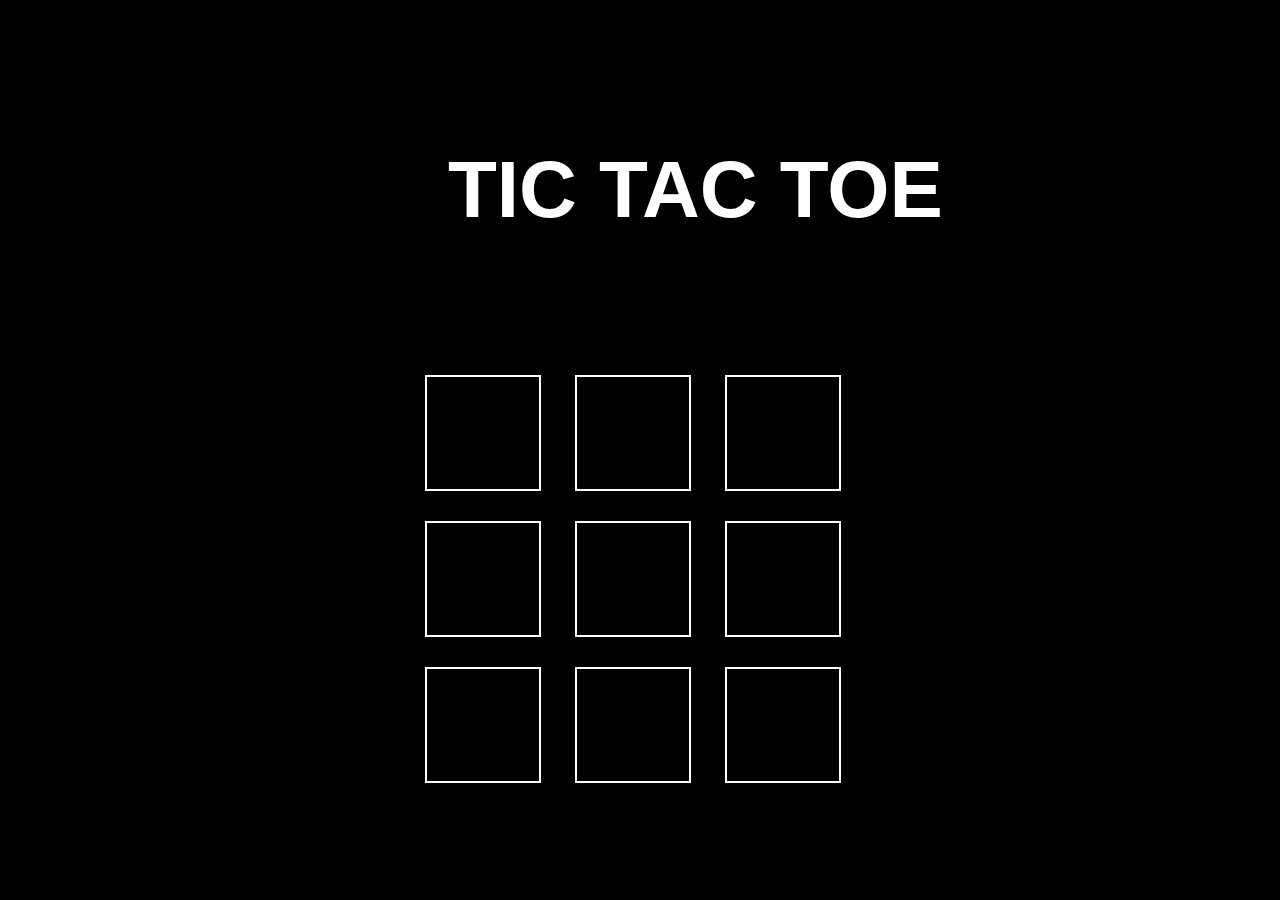
<file: index.html>
<html>
<head>
  <title>Tic Tac Toe</title>
   <script src="https://ajax.googleapis.com/ajax/libs/jquery/1.11.2/jquery.min.js"></script>
   <link rel="stylesheet" type="text/css" href="style.css">
</head>
<body>
  <h1 class = "title">TIC TAC TOE</h1>
  <div class="results"></div>  
  <div class="allbox">
    <div class="line1">
      <div class= "box" id="b1"></div>
      <div class= "box" id="b2"></div>
      <div class= "box" id="b3"></div>
    </div>
    <div class="line2">
      <div class= "box" id="b4"></div>
      <div class= "box" id="b5"></div>
      <div class= "box" id="b6"></div>
    </div>
    <div class="line3">
      <div class= "box" id="b7"></div>
      <div class= "box" id="b8"></div>
      <div class= "box" id="b9"></div>
    </div> 
  </div>

<script src="main_js.js"></script>
</body>
</html>
</file>
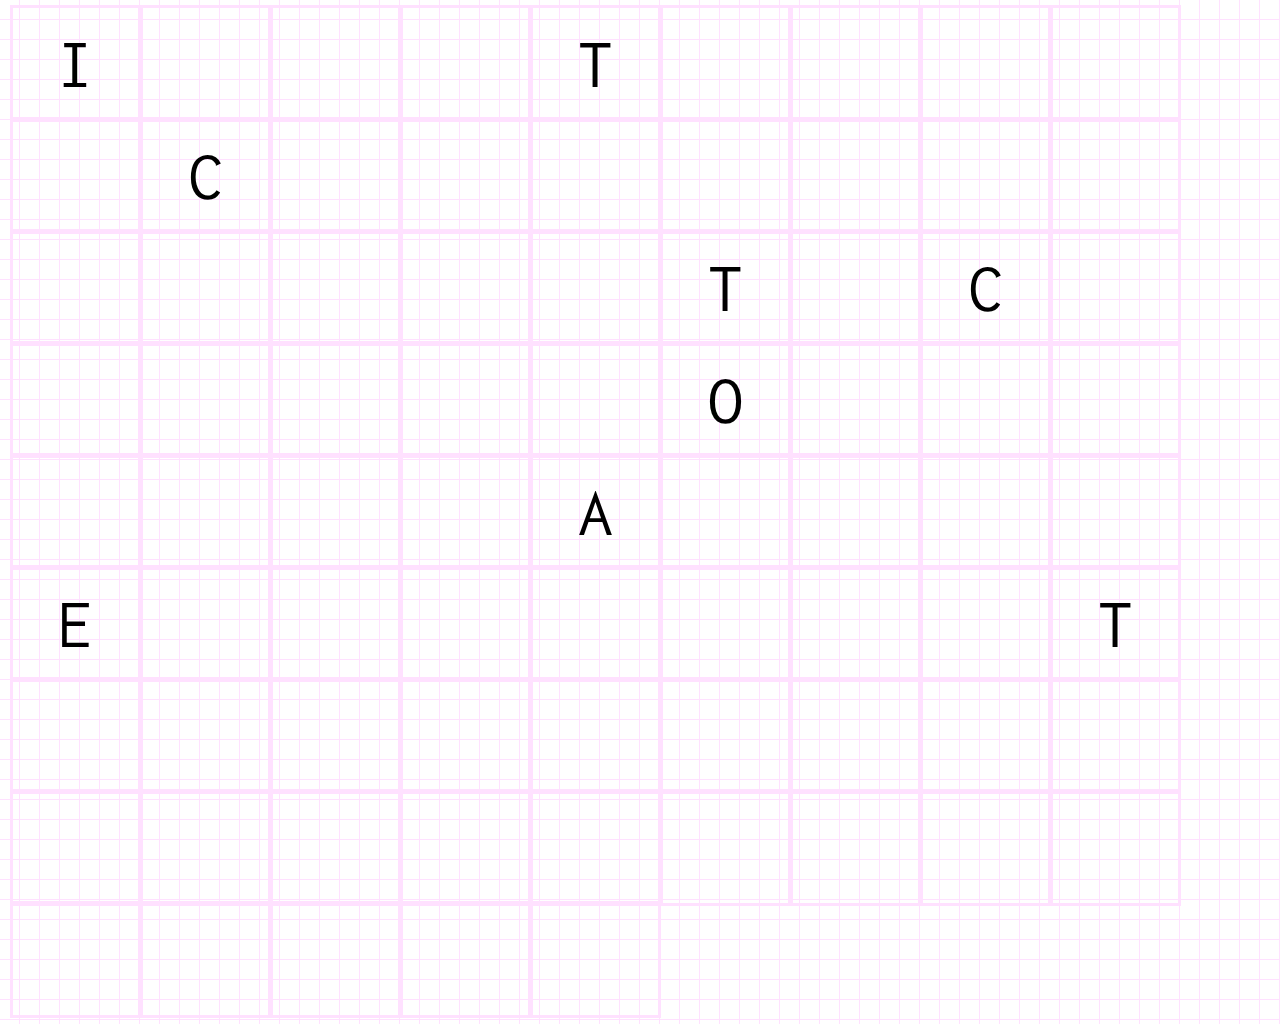
<file: untitled folder 2/index.html>
<!DOCTYPE html>
<html>
<head>
  <title></title>
  <script src="https://ajax.googleapis.com/ajax/libs/jquery/1.11.2/jquery.min.js"></script>
  <link rel="stylesheet" type="text/css" href="style.css">
  <link rel="stylesheet" type="text/css" href="animate.css">
</head>
<body>
<div id="allbox">
    <p class="result"></p>
    <div class="square" id="text1">I</div>
    <div class="square"></div>
    <div class="square"></div>
    <div class="square"></div>
    <div class="square" id="text2">T</div>
    <div class="square"></div>
    <div class="square"></div>
    <div class="square"></div>
    <div class="square"></div>
    <div class="square"></div>
    <div class="square" id="text3">C</div>
    <div class="square" id="l1"></div>
    <div class="square" id="l2"></div>
    <div class="square" id="l3"></div>
    <div class="square" id="lxo"></div>
    <div class="square" id="l4"></div>
    <div class="square" id="l5"></div>
    <div class="square" id="l6"></div>
    <div class="square" id="ln"></div>
    <div class="square" id="l7"></div>
    <div class="square" id="l8"></div>
    <div class="square" id="l9"></div>
    <div class="square"></div>
    <div class="square" id="text4">T</div>
    <div class="square"></div>
    <div class="square" id="text5">C</div>
    <div class="box" id="b1"></div>
    <div class="box" id="b2"></div>
    <div class="box" id="b3"></div>
    <div class="square"></div>
    <div class="square"></div>
    <div class="square"></div>
    <div class="square" id="text6">O</div>
    <div class="square"></div>
    <div class="square"></div>
    <div class="square"></div>
    <div class="square"></div>
    <div class="box" id="b4"></div>
    <div class="box" id="b5"></div>
    <div class="box" id="b6"></div>
    <div class="square" id="text7">A</div>
    <div class="square"></div>
    <div class="square"></div>
    <div class="square"></div>
    <div class="square"></div>
    <div class="square" id="text8">E</div>
    <div class="square"></div>
    <div class="square"></div>
    <div class="box" id="b7"></div>
    <div class="box" id="b8"></div>
    <div class="box" id="b9"></div>
    <div class="square"></div>
    <div class="square"></div>
    <div class="square" id="text9">T</div>
    <div class="square"></div>
    <div class="square"></div>
    <div class="square"></div>
    <div class="square"></div>
    <div class="square"></div>
    <div class="square"></div>
    <div class="square"></div>
    <div class="square"></div>
    <div class="square"></div>
    <div class="square"></div>
    <div class="square"></div>
    <div class="square"></div>
    <div class="square"></div>
    <div class="square"></div>
    <div class="square"></div>
    <div class="square"></div>
    <div class="square"></div>
    <div class="square"></div>
    <div class="square"></div>
    <div class="square"></div>
    <div class="square"></div>
    <div class="square"></div>
    <div class="square"></div>
  </div>
  <script src="mainjs.js"></script>
</body>
</html>
</file>
<file: style.css>
@import url(http://fonts.googleapis.com/css?family=Paytone+One);

body{
/*background-color:blue;
background-image: linear-gradient(transparent 1px, transparent 1px),
linear-gradient(90deg, transparent 1px, transparent 1px),
linear-gradient(black 1px, transparent 1px),
linear-gradient(90deg, rgba(255,255,255,.3) 1px, transparent 1px);
background-size:100px 100px, 100px 100px, 20px 20px, 20px 20px;
background-position:-2px -2px, -2px -2px, -1px -1px, -1px -1px
}*/

background-color: black
}

@font-face {
  font-family: 'Monoton';
  font-style: normal;
  font-weight: 800;
  src: local('Monoton'), local('Monoton-Regular'), url(http://themes.googleusercontent.com/static/fonts/monoton/v4/AKI-lyzyNHXByGHeOcds_w.woff) format('woff');
}
h1{ 
  -webkit-transition: all 0.5s;
  -moz-transition: all 0.5s;
  transition: all 0.5s;
}

h1 {
  color:#fff;
  font-family:Monoton;
  position: fixed;
  left: 41%;
  top:20%;
  -webkit-animation: neon1 0.5s ease-in-out infinite alternate;
  -moz-animation: neon1 0.5s ease-in-out infinite alternate;
  animation: neon1 0.5s ease-in-out infinite alternate; 
}

h1:hover{
  color:red;
  -webkit-animation: none;
  -moz-animation: none;
  animation: none; 
}

.title{
  color:white;
  position: fixed;
  left: 35%;
  top:10%;
  font-size: 80px;
  font-family: helvetica; 

    
    
}

.results{
  color:white;
  position: fixed;
  /* text-align: center; */
  left: 46%;
  top:35%;
  font-size: 40px;
  font-family: helvetica;
  -webkit-animation-name: bounceIn;
  animation-name: bounceIn;
  -webkit-animation-duration: 5s;
  animation-duration: 5s;
  -webkit-animation-delay:5s;
  animation-delay:5s;
}

.results:hover{
  -webkit-animation-name: bounceIn;
  animation-name: bounceIn;
  -webkit-animation-duration: 5s;
  animation-duration: 5s;

}


.allbox{
  position: fixed;
  top: 40%;
  left: 32%;
  display: inline-block;
  /*margin-left: 32%;
  margin-top: 19%;*/
}


.box{ 
  height: 100px;
  width: 100px;
  padding: 6px;
  border: 2px solid navy;
  margin: 15px;
  display: inline-block;
  vertical-align: top;
  font-size: 70px;
  text-align: center;
  border-color: white;
  color:white;
  font-family:'Paytone One', sans-serif;
  line-height: 100px;
  -webkit-transition: all .1s linear;
  transition: all .1s linear;

}

.box:hover{
    background: white;

 }
.box:active{
  -webkit-transform: scale(1.1); 
  transform: scale(1.1);
  /*-webkit-transform: translateY(3px);*/
  /*box-shadow: */
  /*transform: translateY(3px);*/
}
   /* box-shadow:
    inset 0 0 50px #fff,
    inset 20px 0 80px #f0f,
    inset -20px 0 80px #0ff,
    inset 20px 0 300px #f0f,
    inset -20px 0 300px #0ff,
    0 0 50px #fff,
    -10px 0 80px #f0f,
    10px 0 80px #0ff;*/
    
  

@-webkit-keyframes bounceIn {
  0%, 20%, 40%, 60%, 80%, 100% {
    -webkit-animation-timing-function: cubic-bezier(0.215, 0.610, 0.355, 1.000);
    animation-timing-function: cubic-bezier(0.215, 0.610, 0.355, 1.000);
  }

  0% {
    opacity: 0;
    -webkit-transform: scale3d(.3, .3, .3);
    transform: scale3d(.3, .3, .3);
  }

  20% {
    -webkit-transform: scale3d(1.1, 1.1, 1.1);
    transform: scale3d(1.1, 1.1, 1.1);
  }

  40% {
    -webkit-transform: scale3d(.9, .9, .9);
    transform: scale3d(.9, .9, .9);
  }

  60% {
    opacity: 1;
    -webkit-transform: scale3d(1.03, 1.03, 1.03);
    transform: scale3d(1.03, 1.03, 1.03);
  }

  80% {
    -webkit-transform: scale3d(.97, .97, .97);
    transform: scale3d(.97, .97, .97);
  }

  100% {
    opacity: 1;
    -webkit-transform: scale3d(1, 1, 1);
    transform: scale3d(1, 1, 1);
  }
}

@keyframes bounceIn {
  0%, 20%, 40%, 60%, 80%, 100% {
    -webkit-animation-timing-function: cubic-bezier(0.215, 0.610, 0.355, 1.000);
    animation-timing-function: cubic-bezier(0.215, 0.610, 0.355, 1.000);
  }

  0% {
    opacity: 0;
    -webkit-transform: scale3d(.3, .3, .3);
    transform: scale3d(.3, .3, .3);
  }

  20% {
    -webkit-transform: scale3d(1.1, 1.1, 1.1);
    transform: scale3d(1.1, 1.1, 1.1);
  }

  40% {
    -webkit-transform: scale3d(.9, .9, .9);
    transform: scale3d(.9, .9, .9);
  }

  60% {
    opacity: 1;
    -webkit-transform: scale3d(1.03, 1.03, 1.03);
    transform: scale3d(1.03, 1.03, 1.03);
  }

  80% {
    -webkit-transform: scale3d(.97, .97, .97);
    transform: scale3d(.97, .97, .97);
  }

  100% {
    opacity: 1;
    -webkit-transform: scale3d(1, 1, 1);
    transform: scale3d(1, 1, 1);
  }
}

/*/*glow for webkit*/
/*@-webkit-keyframes neon1 {
  from {
    text-shadow: 0 0 10px #fff,
               0 0 20px  #fff,
               0 0 30px  #fff,
               0 0 40px  #FF1177,
               0 0 70px  #FF1177,
               0 0 80px  #FF1177,
               0 0 100px #FF1177,
               0 0 150px #FF1177;
  }
  to {
    text-shadow: 0 0 5px #fff,
               0 0 10px #fff,
               0 0 15px #fff,
               0 0 20px #FF1177,
               0 0 35px #FF1177,
               0 0 40px #FF1177,
               0 0 50px #FF1177,
               0 0 75px #FF1177;
  }
}

/*glow for mozilla*/
/*@-moz-keyframes neon1 {
  from {
    text-shadow: 0 0 10px #fff,
               0 0 20px  #fff,
               0 0 30px  #fff,
               0 0 40px  #FF1177,
               0 0 70px  #FF1177,
               0 0 80px  #FF1177,
               0 0 100px #FF1177,
               0 0 150px #FF1177;
  }
  to {
    text-shadow: 0 0 5px #fff,
               0 0 10px #fff,
               0 0 15px #fff,
               0 0 20px #FF1177,
               0 0 35px #FF1177,
               0 0 40px #FF1177,
               0 0 50px #FF1177,
               0 0 75px #FF1177;
  }
}
*/

/*glow
@keyframes neon1 {
  from {
    text-shadow: 0 0 10px #fff,
               0 0 20px  #fff,
               0 0 30px  #fff,
               0 0 40px  #FF1177,
               0 0 70px  #FF1177,
               0 0 80px  #FF1177,
               0 0 100px #FF1177,
               0 0 150px #FF1177;
  }
  to {
    text-shadow: 0 0 5px #fff,
               0 0 10px #fff,
               0 0 15px #fff,
               0 0 20px #FF1177,
               0 0 35px #FF1177,
               0 0 40px #FF1177,
               0 0 50px #FF1177,
               0 0 75px #FF1177;
  }
}*/
</file>
<file: untitled folder 2/style.css>
@import url(http://fonts.googleapis.com/css?family=Inconsolata);
body{

  background-image: linear-gradient(transparent 1px, transparent 1px),
  linear-gradient(90deg, transparent 1px, transparent 1px),
  linear-gradient(rgb(256,225,255)  1px, transparent 1px),
  linear-gradient(90deg, rgb(256,225,255) 1px, transparent 1px);
  background-size:100px 100px, 100px 100px, 20px 20px, 20px 20px;
  background-position:-2px -2px, -2px -2px, -1px -1px, -1px -1px
}

#allbox{
  margin-left: 4.5px;
  margin-top: -8px;

}
.square {

  width: 49px;
  height: 35px;
  padding: 38px;
  border: 3px solid rgb(256,225,255);
  display: inline-block;
  margin: -0.2%;
  background-color: none;
  vertical-align: top;
  font-family:'Inconsolata';
  font-size: 70px;
  text-align: center;
  line-height: 35px;
}

.box{

  width: 49px;
  height: 35px;
  padding: 38px;
  border: 3px solid rgb(256,225,255);
  display: inline-block;
  margin: -0.2%;
  vertical-align: top;
  font-family:'Inconsolata';
  font-size: 70px;
  text-align: center;
  line-height: 35px;
}

.box:hover{
  background-color: rgba(256,225,255,0.6);
}

.blue{
font-family:'Inconsolata';
}

.red{
font-family: 'Inconsolata';
}


.invisble{
  visibility: hidden;
}


/*#text1{
color:rgba(205,255,254,1)
}
#text2{
color:rgba(255,180,239,1)
}
#text3{
color:rgba(128,204,201,1)
}
#text4{
color:rgba(83,178,169,1)
}
#text5{
color:rgba(126,255,250,1)
}
#text6{
color:rgba(255,246,97,1)
}
#text7{
color:rgba(120,54,127,1)
}
#text8{
color:rgba(255,181,173,1)
}
#text9{
color:rgba(71,178,174,1)
}

#l1{
color:rgba(205,255,254,1)

}

#l2{
color:rgba(71,178,174,1)  
}

#l3{
color:rgba(120,54,127,1) 
}

#l4{
color:rgba(255,246,97,1)  
}

#l5{
color:rgba(128,204,201,1)  
}

#l6{
color:rgba(83,178,169,1)  
}

#l7{
color:rgba(205,255,254,1)  
}

#l8{
color:rgba(128,204,201,1)  
}

#l9{
color:rgba(120,54,127,1)    
}*/

.hello{
 visibility: hidden;
}
/*
.zoomOut {
 -webkit-animation: zoomOut 1.1s 1;
}

@-webkit-keyframes zoomOut {
 0% {
   opacity: 1;
 }

 50% {
   opacity: 0;
   -webkit-transform: scale3d(.3, .3, .3);
   transform: scale3d(.3, .3, .3);
 }

 100% {
   opacity: 0;
 }

}`*/
</file>
